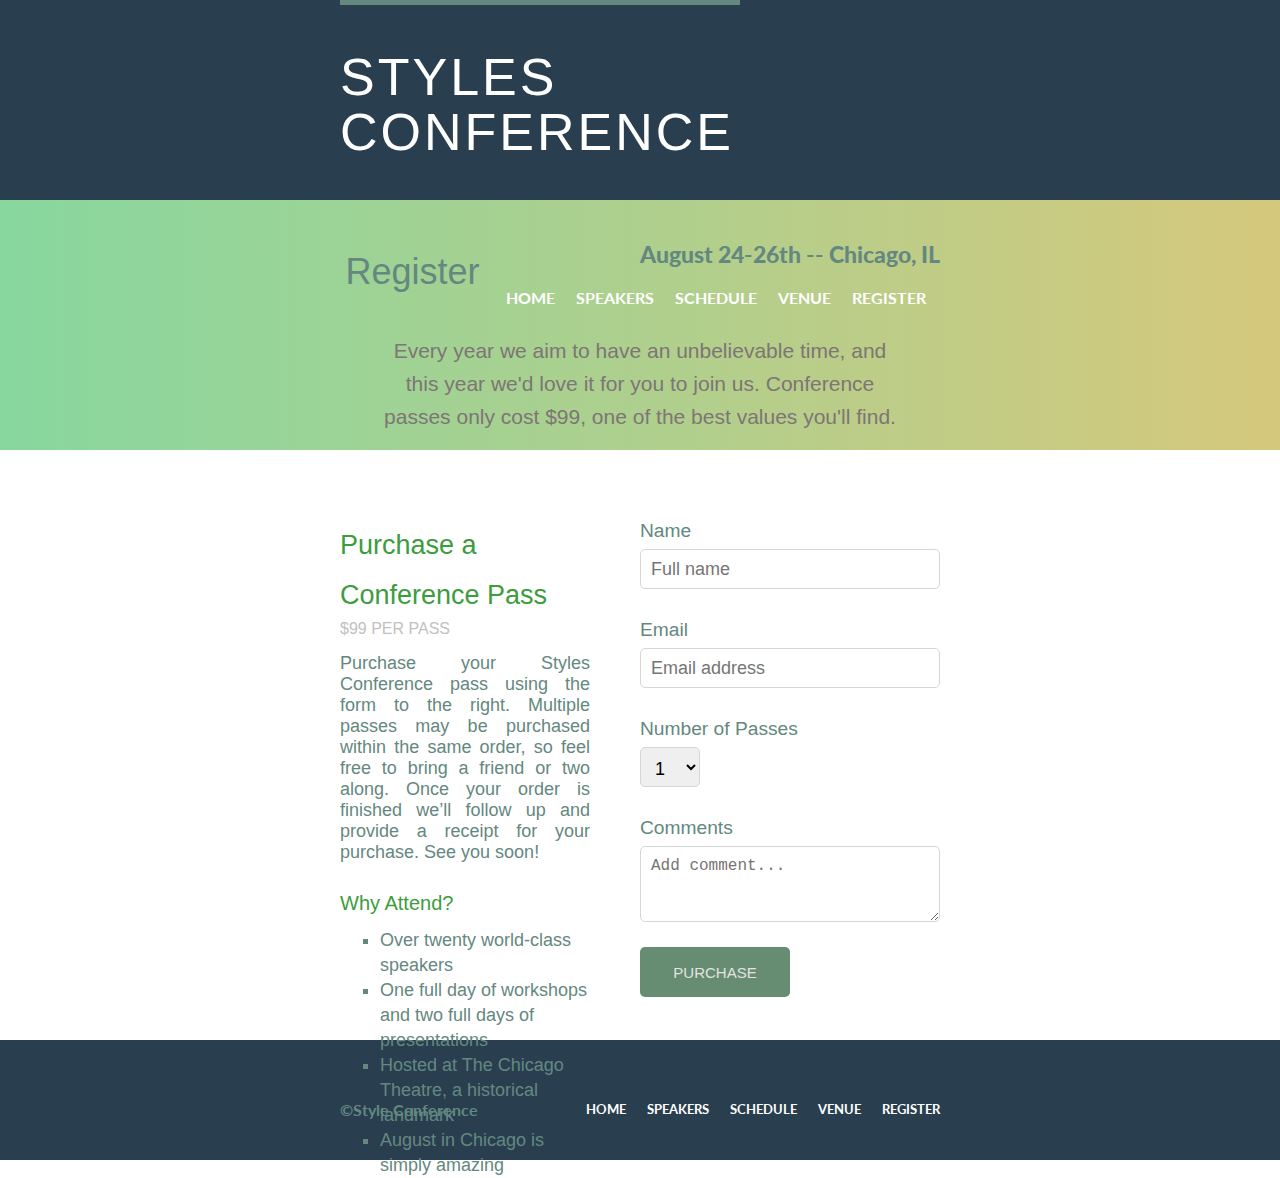
<file: Styles-Conference/register.html>
<!DOCTYPE html>
<html lang="en">

<head>
    <meta charset="UTF-8">
    <meta name="viewport" content="width=device-width, initial-scale=1.0">
    <title>Register - Styles Conference</title>
    <link href='https://fonts.googleapis.com/css?family=Lato:100italic' rel='stylesheet' type='text/css'>
    <link href='https://fonts.googleapis.com/css?family=Lato:100' rel='stylesheet' type='text/css'>
    <link rel="stylesheet" href="./register.css">
</head>

<body>
    <!-- common header -->
    <div id="header">
        <div id="left">
            <div id="decoration-line"></div>
            <a href="/index.html" id="title">STYLES <br> CONFERENCE</a>
        </div>

        <div id="right">
            <div id="date">August 24-26th -- Chicago, IL</div>
            <ul id="navbar">
                <li><a href="./index.html">HOME</a></li>
                <li><a href="./speakers.html">SPEAKERS</a></li>
                <li><a href="./schedule.html">SCHEDULE</a></li>
                <li><a href="./venue.html">VENUE</a></li>
                <li><a href="./register.html">REGISTER</a></li>
            </ul>
        </div>
    </div>

    <!-- Speakers section  -->
    <section id="speakers">
        <h1 id="title">Register</h1>
        <p id="speakers-para">Every year we aim to have an unbelievable time, and this year we'd love it for you to join
            us. Conference passes only cost $99, one of the best values you'll find.</p>
    </section>

    <!-- information and registration form section  -->
    <section id="registration-2">
        <div style="width: 65%; margin-right: 50px;">
            <h1 class="reg-title">Purchase a Conference Pass</h1>
            <p id="pass-price">$99 PER PASS</p>
            <p id="details">Purchase your Styles Conference pass using the form to the right. Multiple passes may be
                purchased within the same order, so feel free to bring a friend or two along. Once your order is
                finished we’ll follow up and provide a receipt for your purchase. See you soon!</p>
            <h1 class="why-attend">Why Attend?</h1>
            <ul>
                <li>Over twenty world-class speakers</li>
                <li>One full day of workshops and two full days of presentations</li>
                <li>Hosted at The Chicago Theatre, a historical landmark</li>
                <li>August in Chicago is simply amazing</li>
            </ul>
        </div>

        <div>
            <form action="">
                <label for="name">Name</label><br>
                <input type="text" placeholder="Full name" required>
                <br>
                <label for="email">Email</label><br>
                <input type="email" name="email" id="" placeholder="Email address" required>
                <br>
                <label for="passes">Number of Passes</label><br>
                <select name="passes" id="">
                    <option value="1">1</option>
                    <option value="2">2</option>
                    <option value="3">3</option>
                    <option value="4">4</option>
                    <option value="5">5</option>
                </select>
                <br>
                <label for="comments">Comments</label><br>
                <textarea name="comment" id="" rows="3" cols="10" placeholder="Add comment..."></textarea>
                <br>
                <button onclick="alert('Thanks for purchasing')">PURCHASE</button>
            </form>
        </div>
    </section>

    <!-- Common Footer -->
    <footer id="footer" style="margin-top: 50px;">
        <div id="left-footer">
            <a href="/index.html"> ©Style Conference</a>
        </div>

        <div id="right-footer">
            <ul id="navbar-footer">
                <li><a href="./index.html">HOME</a></li>
                <li><a href="./speakers.html">SPEAKERS</a></li>
                <li><a href="./schedule.html">SCHEDULE</a></li>
                <li><a href="./venue.html">VENUE</a></li>
                <li><a href="./register.html">REGISTER</a></li>
            </ul>
        </div>
    </footer>

</body>

</html>
</file>
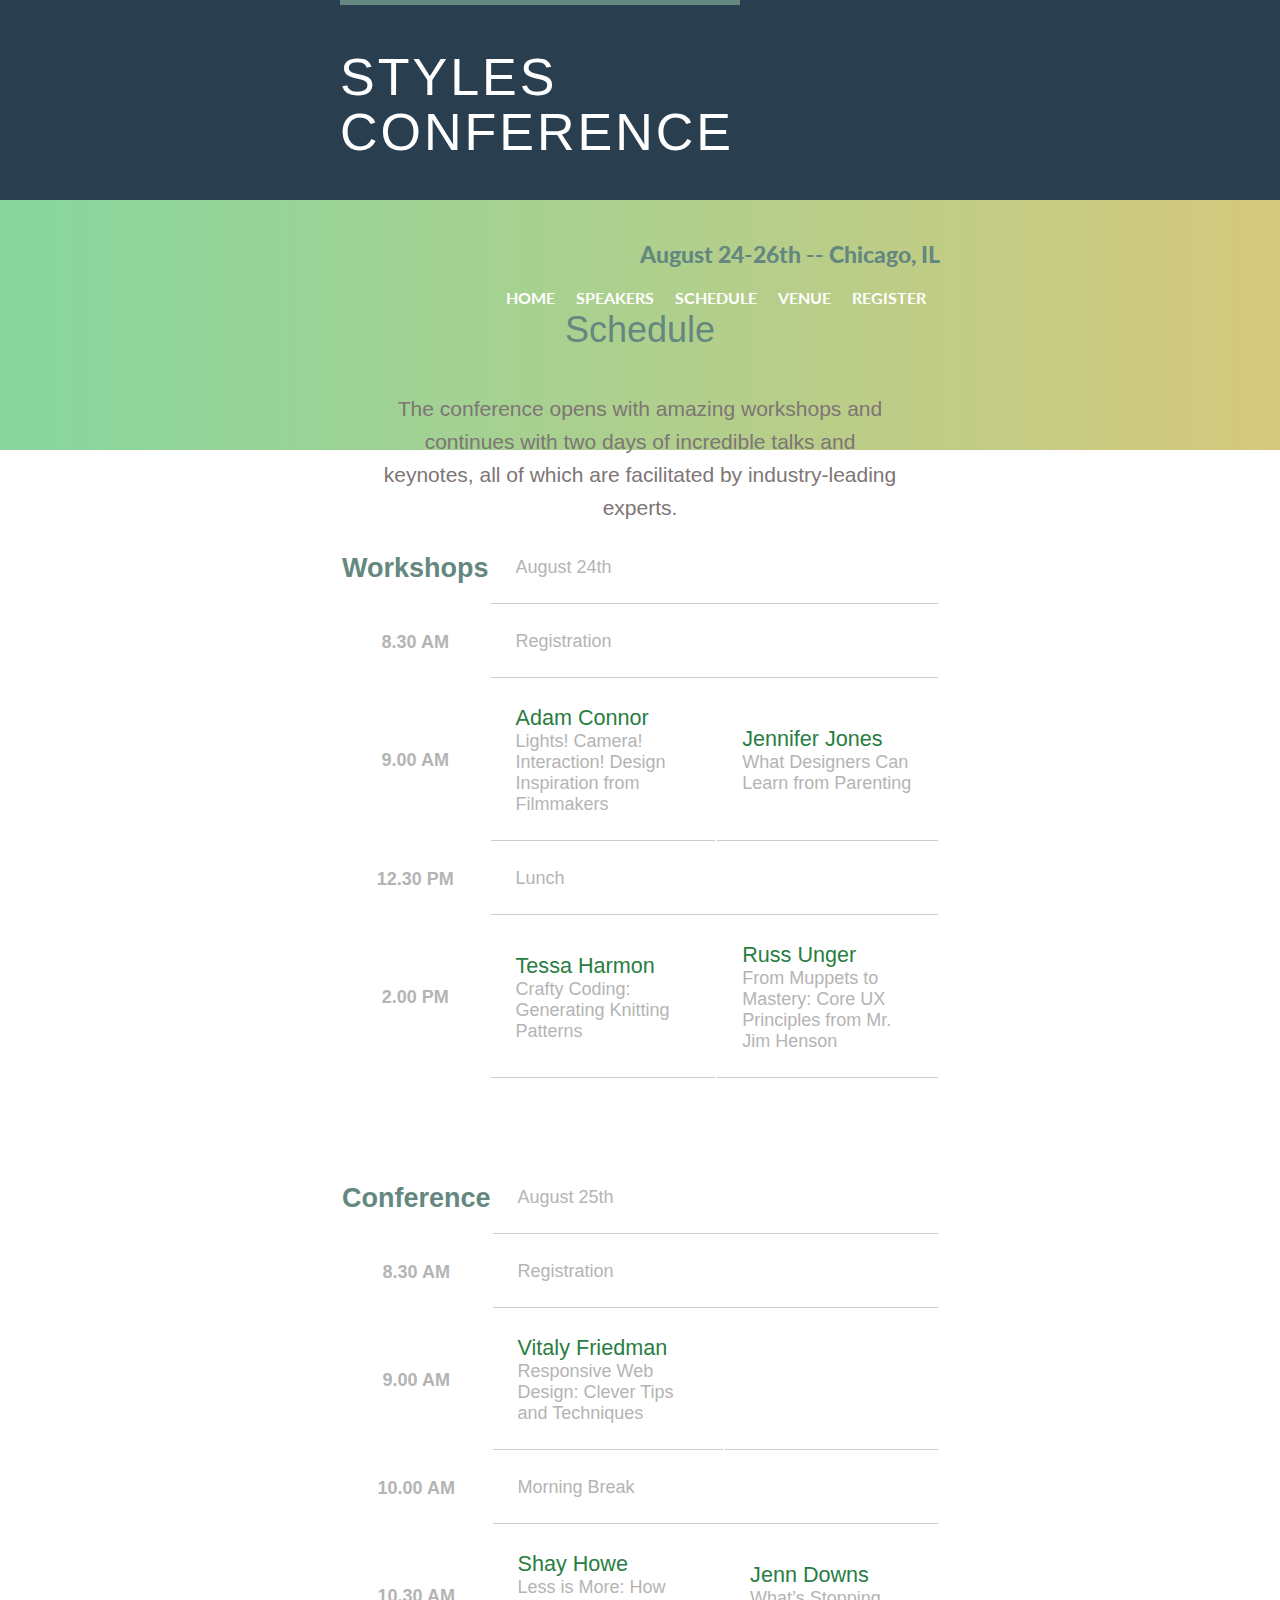
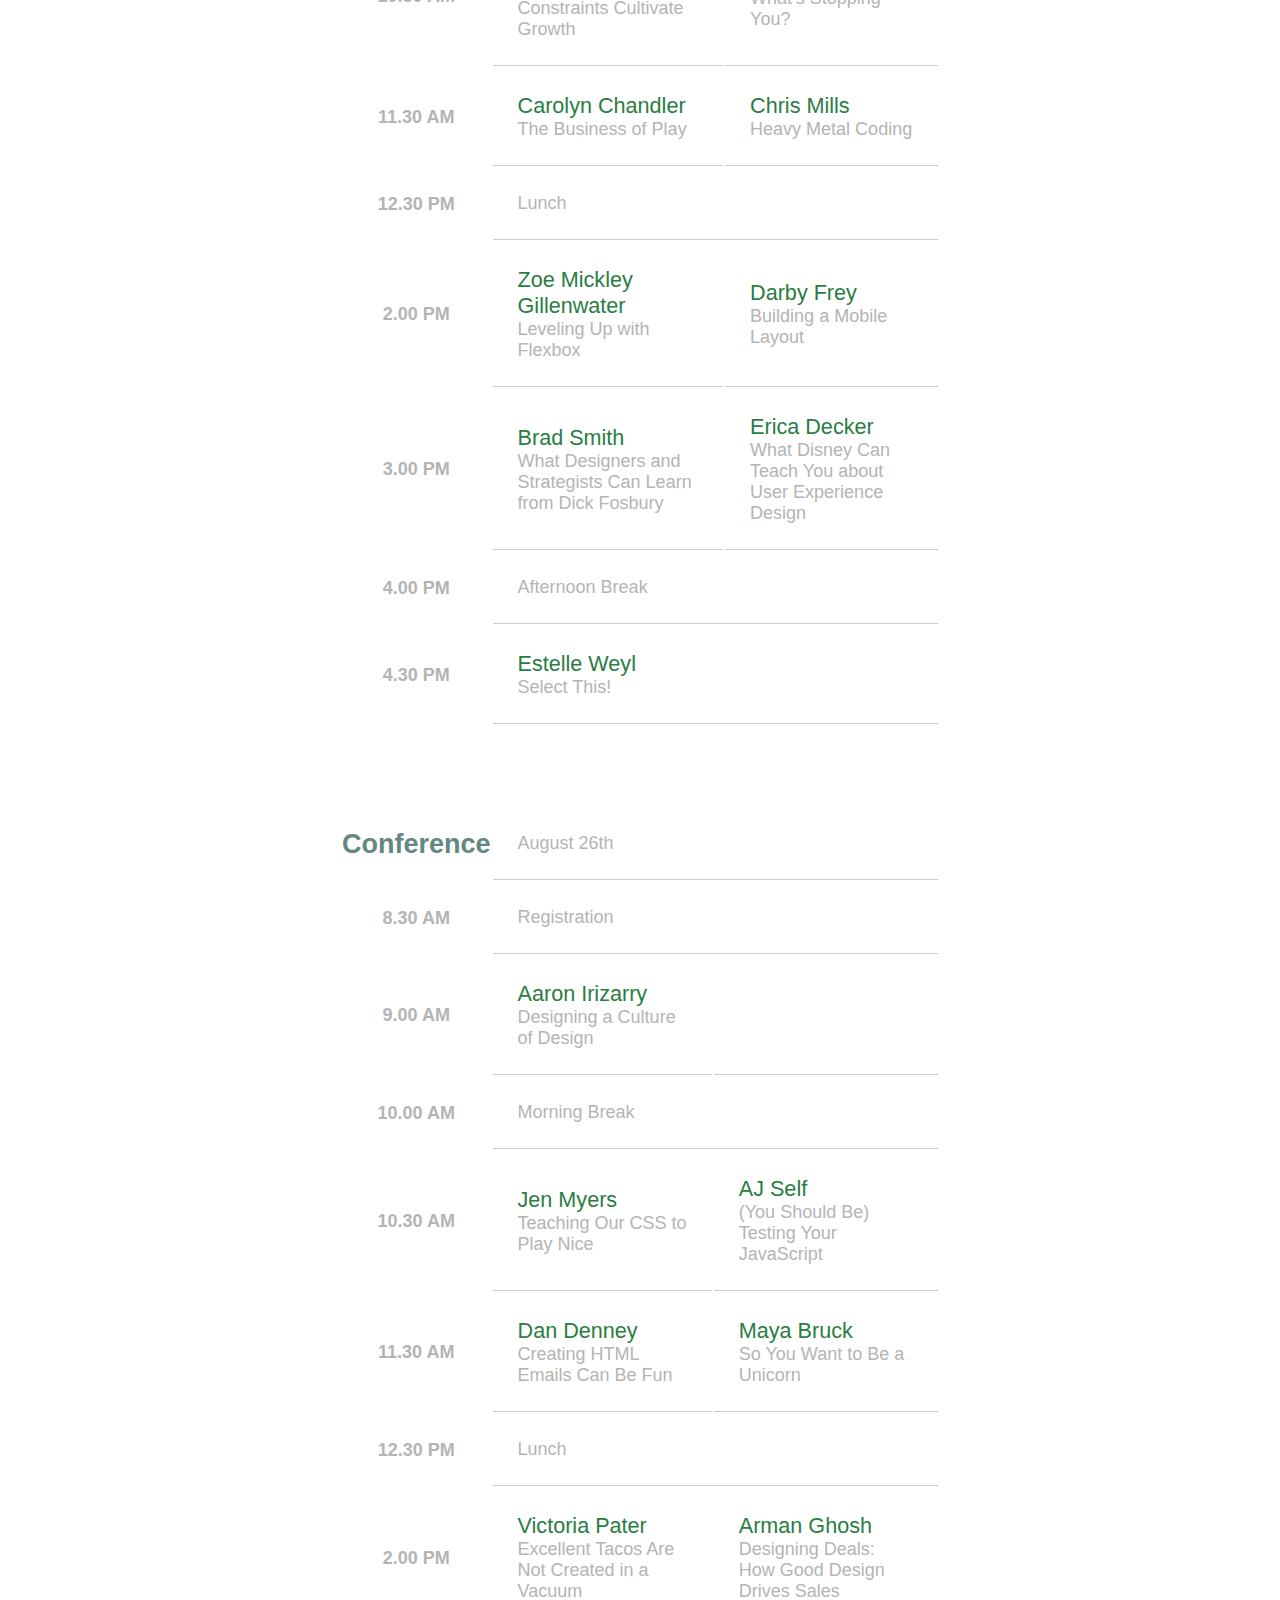
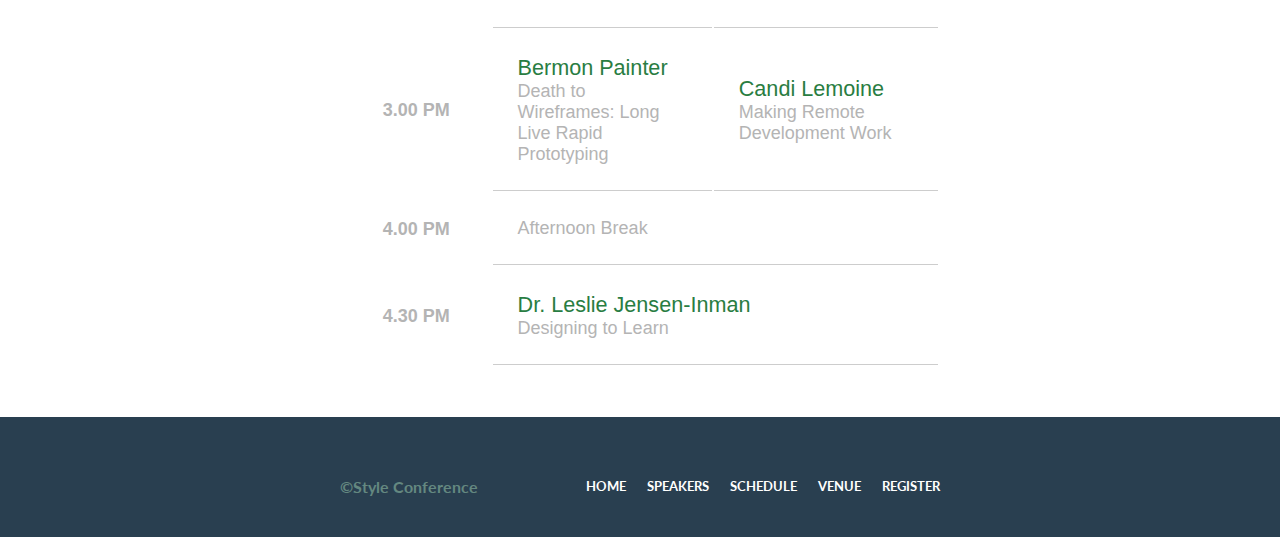
<file: Styles-Conference/schedule.html>
<!DOCTYPE html>
<html lang="en">

<head>
    <meta charset="UTF-8">
    <meta name="viewport" content="width=device-width, initial-scale=1.0">
    <title>Schedule - Styles Conference</title>
    <link href='https://fonts.googleapis.com/css?family=Lato:100italic' rel='stylesheet' type='text/css'>
    <link href='https://fonts.googleapis.com/css?family=Lato:100' rel='stylesheet' type='text/css'>
    <link rel="stylesheet" href="./schedule.css">
</head>

<body>

    <!-- common header -->
    <div id="header">
        <div id="left">
            <div id="decoration-line"></div>
            <a href="/index.html" id="title">STYLES <br> CONFERENCE</a>
        </div>

        <div id="right">
            <div id="date">August 24-26th -- Chicago, IL</div>
            <ul id="navbar">
                <li><a href="./index.html">HOME</a></li>
                <li><a href="./speakers.html">SPEAKERS</a></li>
                <li><a href="./schedule.html">SCHEDULE</a></li>
                <li><a href="./venue.html">VENUE</a></li>
                <li><a href="./register.html">REGISTER</a></li>
            </ul>
        </div>
    </div>

    <!-- Speakers section  -->
    <section id="speakers">
        <h1 id="title">Schedule</h1>
        <p id="speakers-para">The conference opens with amazing workshops and continues with two days of incredible
            talks and keynotes, all of which are facilitated by industry-leading experts.</p>
    </section>

    <!--Workshops Schedule table of speakers  -->
    <section class="workshops">
        <table>
            <thead>
                <tr>
                    <th>
                        <h2>Workshops</h2>
                    </th>
                    <td colspan="3">August 24th</td>
                </tr>
            </thead>
            <tbody>
                <tr>
                    <th>8.30 AM</th>
                    <td colspan="3">Registration</td>
                </tr>
                <tr>
                    <th>9.00 AM</th>
                    <td><span class="name">Adam Connor </span><br><a href="./speakers.html">Lights! Camera! Interaction!
                            Design Inspiration from Filmmakers</a></td>
                    <td><span class="name">Jennifer Jones</span> <br><a href="./speakers.html">What Designers Can Learn
                            from Parenting</a></td>
                </tr>

                <tr>
                    <th>12.30 PM</th>
                    <td colspan="3">Lunch</td>
                </tr>
                <tr>
                    <th>2.00 PM</th>
                    <td><span class="name">Tessa Harmon</span><br><a href="./speakers.html">Crafty Coding: Generating
                            Knitting Patterns</a></td>
                    <td><span class="name">Russ Unger</span> <br><a href="./speakers.html">From Muppets to Mastery: Core
                            UX Principles from Mr. Jim Henson</a></td>
                </tr>
            </tbody>
        </table>
    </section>

    <!-- Conference Schedule table of speakers  -->
    <section class="workshops">
        <table>
            <thead>
                <tr>
                    <th>
                        <h2>Conference</h2>
                    </th>
                    <td colspan="3">August 25th</td>
                </tr>
            </thead>
            <tbody>
                <tr>
                    <th>8.30 AM</th>
                    <td colspan="3">Registration</td>
                </tr>
                <tr>
                    <th>9.00 AM</th>
                    <td><span class="name">Vitaly Friedman</span><br><a href="./speakers.html">Responsive Web Design:
                            Clever Tips and Techniques</a></td>
                    <td><span class="name"></span> <br><a href="./speakers.html">
                        </a></td>
                </tr>
                <tr>
                    <th>10.00 AM</th>
                    <td colspan="3">Morning Break</td>
                </tr>

                <tr>
                    <th>10.30 AM</th>
                    <td><span class="name">
                            Shay Howe</span><br><a href="./speakers.html">Less is More: How Constraints Cultivate
                            Growth</a></td>
                    <td><span class="name">Jenn Downs</span> <br><a href="./speakers.html">What’s Stopping You?
                        </a></td>
                </tr>

                <tr>
                    <th>11.30 AM</th>
                    <td><span class="name">Carolyn Chandler</span><br><a href="./speakers.html">The Business of Play</a>
                    </td>
                    <td><span class="name">Chris Mills</span> <br><a href="./speakers.html">Heavy Metal Coding
                        </a></td>
                </tr>

                <tr>
                    <th>12.30 PM</th>
                    <td colspan="3">Lunch</td>
                </tr>

                <tr>
                    <th>2.00 PM</th>
                    <td><span class="name">
                            Zoe Mickley Gillenwater</span><br><a href="./speakers.html">Leveling Up with Flexbox</a>
                    </td>
                    <td><span class="name">Darby Frey</span> <br><a href="./speakers.html">Building a Mobile Layout</a>
                    </td>
                </tr>

                <tr>
                    <th>3.00 PM</th>
                    <td><span class="name">Brad Smith</span><br><a href="./speakers.html">What Designers and Strategists
                            Can Learn from Dick Fosbury</a>
                    </td>
                    <td><span class="name">Erica Decker</span> <br><a href="./speakers.html">What Disney Can Teach You
                            about User Experience Design</a>
                    </td>
                </tr>

                <tr>
                    <th>4.00 PM</th>
                    <td colspan="3">Afternoon Break</td>
                </tr>
                <tr>
                    <th>4.30 PM</th>
                    <td colspan="3"><span class="name">
                            Estelle Weyl</span> <br><a href="./speakers.html">Select This!</a>
                    </td>
                </tr>
            </tbody>
        </table>
    </section>

    <!-- Conference Schedule table of speakers  -->
    <section class="workshops">
        <table>
            <thead>
                <tr>
                    <th>
                        <h2>Conference</h2>
                    </th>
                    <td colspan="3">August 26th</td>
                </tr>
            </thead>
            <tbody>
                <tr>
                    <th>8.30 AM</th>
                    <td colspan="3">Registration</td>
                </tr>
                <tr>
                    <th>9.00 AM</th>
                    <td><span class="name">
                            Aaron Irizarry</span><br><a href="./speakers.html">Designing a Culture of Design</a></td>
                    <td><span class="name"></span> <br><a href="./speakers.html">
                        </a></td>
                </tr>
                <tr>
                    <th>10.00 AM</th>
                    <td colspan="3">Morning Break</td>
                </tr>

                <tr>
                    <th>10.30 AM</th>
                    <td><span class="name">Jen Myers</span><br><a href="./speakers.html">Teaching Our CSS to Play Nice</a></td>
                    <td><span class="name">AJ Self</span> <br><a href="./speakers.html">(You Should Be) Testing Your JavaScript
                        </a></td>
                </tr>

                <tr>
                    <th>11.30 AM</th>
                    <td><span class="name">Dan Denney</span><br><a href="./speakers.html">Creating HTML Emails Can Be Fun</a>
                    </td>
                    <td><span class="name">Maya Bruck</span> <br><a href="./speakers.html">So You Want to Be a Unicorn</a></td>
                </tr>

                <tr>
                    <th>12.30 PM</th>
                    <td colspan="3">Lunch</td>
                </tr>

                <tr>
                    <th>2.00 PM</th>
                    <td><span class="name">
                        Victoria Pater</span><br><a href="./speakers.html">Excellent Tacos Are Not Created in a Vacuum</a>
                    </td>
                    <td><span class="name">Arman Ghosh</span> <br><a href="./speakers.html">Designing Deals: How Good Design Drives Sales</a>
                    </td>
                </tr>

                <tr>
                    <th>3.00 PM</th>
                    <td><span class="name">Bermon Painter</span><br><a href="./speakers.html">Death to Wireframes: Long Live Rapid Prototyping</a>
                    </td>
                    <td><span class="name">Candi Lemoine</span> <br><a href="./speakers.html">Making Remote Development Work</a>
                    </td>
                </tr>

                <tr>
                    <th>4.00 PM</th>
                    <td colspan="3">Afternoon Break</td>
                </tr>
                <tr>
                    <th>4.30 PM</th>
                    <td colspan="3"><span class="name">Dr. Leslie Jensen-Inman</span> <br><a href="./speakers.html">Designing to Learn</a>
                    </td>
                </tr>
            </tbody>
        </table>
    </section>

    <!-- Common Footer -->
    <footer id="footer" style="margin-top: 50px;">
        <div id="left-footer">
            <a href="/index.html"> ©Style Conference</a>
        </div>

        <div id="right-footer">
            <ul id="navbar-footer">
                <li><a href="./index.html">HOME</a></li>
                <li><a href="./speakers.html">SPEAKERS</a></li>
                <li><a href="./schedule.html">SCHEDULE</a></li>
                <li><a href="./venue.html">VENUE</a></li>
                <li><a href="./register.html">REGISTER</a></li>
            </ul>
        </div>
    </footer>
</body>

</html>
</file>
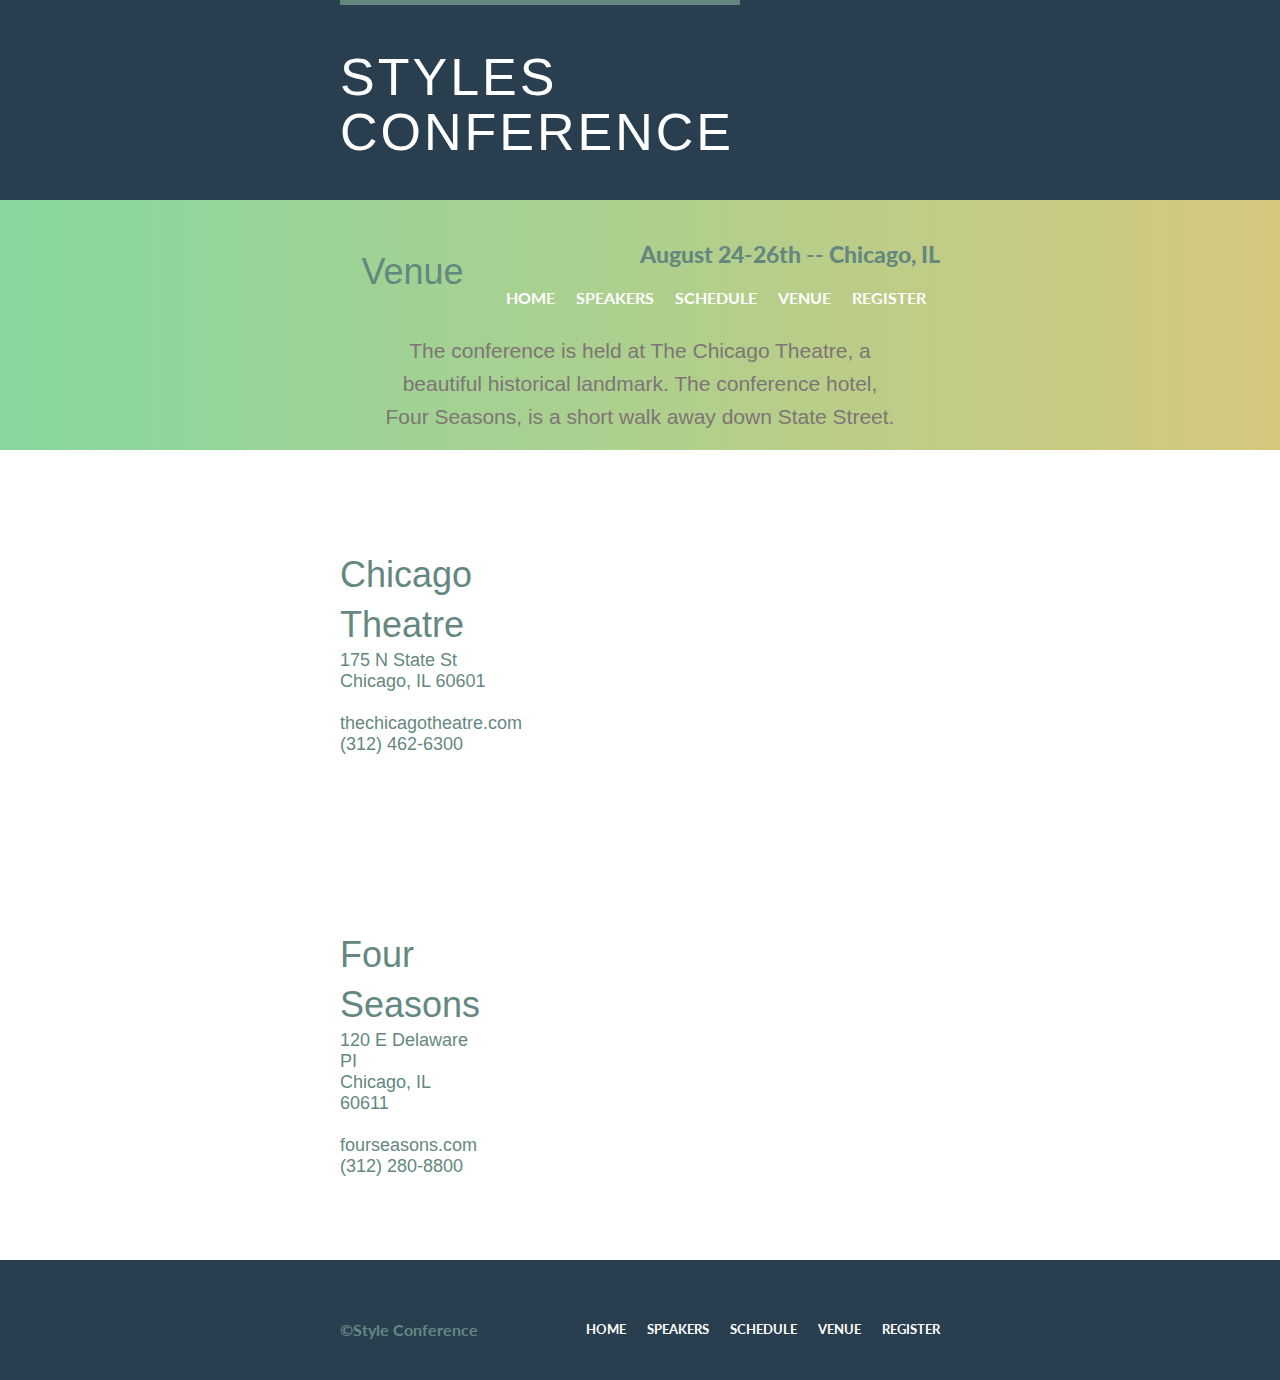
<file: Styles-Conference/venue.html>
<!DOCTYPE html>
<html lang="en">

<head>
    <meta charset="UTF-8">
    <meta name="viewport" content="width=device-width, initial-scale=1.0">
    <title>Venue - Style Conference</title>
    <link href='https://fonts.googleapis.com/css?family=Lato:100italic' rel='stylesheet' type='text/css'>
    <link href='https://fonts.googleapis.com/css?family=Lato:100' rel='stylesheet' type='text/css'>
    <link rel="stylesheet" href="./venue.css">
</head>

<body>
    <!-- common header -->
    <div id="header">
        <div id="left">
            <div id="decoration-line"></div>
            <a href="/index.html" id="title">STYLES <br> CONFERENCE</a>
        </div>

        <div id="right">
            <div id="date">August 24-26th -- Chicago, IL</div>
            <ul id="navbar">
                <li><a href="./index.html">HOME</a></li>
                <li><a href="./speakers.html">SPEAKERS</a></li>
                <li><a href="./schedule.html">SCHEDULE</a></li>
                <li><a href="./venue.html">VENUE</a></li>
                <li><a href="./register.html">REGISTER</a></li>
            </ul>
        </div>
    </div>

    <!-- Speakers section  -->
    <section id="speakers">
        <h1 id="title">Venue</h1>
        <p id="speakers-para">The conference is held at The Chicago Theatre, a beautiful historical landmark. The
            conference hotel, Four Seasons, is a short walk away down State Street.</p>
    </section>

    <!-- map-1 chicago Theater  -->
    <section class="map-1">
        <div>
            <h1 class="map-title">Chicago Theatre</h1>
            <p>175 N State St <br>
                Chicago, IL 60601</p>
            <br>
            <a href="#">thechicagotheatre.com</a>
            <p>(312) 462-6300</p>
        </div>

        <div>
            <iframe src="https://www.google.com/maps/embed?pb=!1m18!1m12!1m3!1d2970.3412735651004!2d-87.63245651611237!3d41.885517090811526!2m3!1f0!2f0!3f0!3m2!1i1024!2i768!4f13.1!3m3!1m2!1s0x880e2ca55810a493%3A0x4700ddf60fcbfad6!2sThe%20Chicago%20Theatre!5e0!3m2!1sen!2sin!4v1716577964742!5m2!1sen!2sin" style="margin-left: 100px; border: none;" width="700" height="300" style="border:0;" allowfullscreen="" loading="lazy" referrerpolicy="no-referrer-when-downgrade"></iframe>
        </div>
    </section>

    <!-- map-2 chicago Theater  -->
    <section class="map-1">
        <div>
            <h1 class="map-title">Four Seasons</h1>
            <p>120 E Delaware PI <br>
                Chicago, IL 60611</p>
            <br>
            <a href="#">fourseasons.com</a>
            <p>(312) 280-8800</p>
        </div>

        <div>
            <iframe src="https://www.google.com/maps/embed?pb=!1m18!1m12!1m3!1d3240.548599069934!2d139.76035177529855!3d35.68811532959663!2m3!1f0!2f0!3f0!3m2!1i1024!2i768!4f13.1!3m3!1m2!1s0x60188d4fdf9d71ff%3A0xf06cbdfd6d5ce09e!2sFour%20Seasons%20Hotel%20Tokyo%20at%20Otemachi!5e0!3m2!1sen!2sin!4v1716579594652!5m2!1sen!2sin" style="margin-left: 120px; border: none;" width="700" height="300" style="border:0;" allowfullscreen="" loading="lazy" referrerpolicy="no-referrer-when-downgrade"></iframe>
        </div>
    </section>

    <!-- Common Footer -->
    <footer id="footer" style="margin-top: 50px;">
        <div id="left-footer">
            <a href="/index.html"> ©Style Conference</a>
        </div>

        <div id="right-footer">
            <ul id="navbar-footer">
                <li><a href="./index.html">HOME</a></li>
                <li><a href="./speakers.html">SPEAKERS</a></li>
                <li><a href="./schedule.html">SCHEDULE</a></li>
                <li><a href="./venue.html">VENUE</a></li>
                <li><a href="./register.html">REGISTER</a></li>
            </ul>
        </div>
    </footer>
</body>

</html>
</file>
<file: Styles-Conference/register.css>
*{
    margin: 0;
    padding: 0;
    box-sizing: border-box;
}

body{
    margin: 0;
    padding: 0;
    scroll-behavior: smooth;
    color: rgb(255, 255, 255); 
}

/* CSS variables */
:root{
    --thin-font: Lato, sans-serif;
    --bg-color: #293f50;
    --grey-text: #648880;
    --defaut-paddding: 0px 340px; 
}


/* index style (Home page style) */
#header{
    width: 100%;
    height: 200px;
    background-color: var(--bg-color);
    padding: var(--defaut-paddding);
}

#header > #left{
    float: left;
}

#header #left > #decoration-line{
    width: 400px;
    height: 5px;
    background-color: var(--grey-text);
    margin-bottom: 45px;
}

#header #left > #title{
    /* font-family: var(--thin-font);
    font-weight: bold; */
    font-family: sans-serif;
    font-weight: 200;
    font-size: 52px;
    line-height: 55px;
    letter-spacing: 3px;
    text-decoration: none;
    color: rgb(255, 255, 255);
    text-transform: uppercase;
}

#header #left > #title:hover{
    color: var(--grey-text);
}

#header > #right{
    float: right;
}

#header #right > #date{
    color: var(--grey-text);
    font-family: var(--thin-font);
    font-weight: 900;
    font-size: 23px;
    margin-top: 80px;
    margin-bottom: 20px;
    margin-left: 155px;
}

#header #right #navbar{
    display: flex;
    list-style-type: none;
}

#header #right #navbar li a{
    text-decoration: none;
    color: white;
    margin-left: 21px;
    font-family: var(--thin-font);
    font-weight: bold;
}

#header #right #navbar li a:hover{
    color: var(--grey-text);
}



/* style for footer  */
#footer{
    left: 0;
    bottom: 0;    
    width: 100%;
    background-color: var(--bg-color);
    height: 120px;
    padding: var(--defaut-paddding);/
}

#footer #left-footer{
    float: left;
    margin-top: 60px ;
}

#footer #left-footer a{
    color:var(--grey-text);
    font-family: var(--thin-font);
    text-decoration: none;
    font-size: 16px;
    font-weight: 700;
}

#footer #right-footer #navbar-footer{
    list-style-type: none;
    float: right;
    display: flex;
    margin-top: 60px;
}

#footer #right-footer #navbar-footer li a{
    text-decoration: none;
    color: rgb(255, 255, 255);
    margin-left: 21px;
    font-family: var(--thin-font);
    font-weight: bold;
    font-size: 13px;
}


/* speakers second header style  */
#speakers{
    height: 250px;
    padding: var(--defaut-paddding);
    background: #cbe2c1;
    background: -webkit-linear-gradient(to right, #3be66e, #cdb739);
    background: -moz-linear-gradient(to right, #3be66e, #cdb739);
    background: linear-gradient(to right, #87d79f, #d5c87c);
    text-align: center;
}

#speakers #title{
    font-size: 36px;
    line-height: 44px;
    color: #648880;
    /* font-family: var(--thin-font); */
    font-family: sans-serif;
    font-weight: 200;
    padding-top: 50px;
}

#speakers #speakers-para{
    font-family: sans-serif;
    font-size: 21px;
    line-height: 33px;
    margin-bottom: 22px;
    margin: 0;
    padding: 40px;
    border: 0;
    color: rgb(126, 117, 117);
}


/* registration-2 style  */
#registration-2{
    height: 540px;
    /* margin-bottom: -50px; */
    padding: var(--defaut-paddding);
    display: flex;
    padding-top: 70px;
    color: var(--grey-text);
    font-family: sans-serif;
}

#registration-2 .reg-title{
    font-size: 27px;
    font-weight: 300;
    line-height: 50px;
    color: rgb(61, 156, 61);
}

#registration-2 .why-attend{
    font-size: 20px;
    font-weight: 300;
    line-height: 50px;
    color: rgb(61, 156, 61);
}

#registration-2 #pass-price{
    color: rgb(193, 193, 193);
}

#registration-2 #details{
    color: var(--grey-text);
    padding: 15px 0;
    font-size: large;
    text-align: justify;
}

#registration-2 ul li{
    list-style-type: square;
    font-size: large;
    margin-left: 40px;
    line-height: 25px;
}

/* registration form style  */

#registration-2 div form{
    font-size: larger;
}

#registration-2 div form input, select{
    margin-top: 7px;
    margin-bottom: 30px;
    height: 40px;
    border: 1px solid rgb(214, 214, 214);
    width: 300px;
    border-radius: 5px;
    font-size: large;
    padding: 10px;
}

#registration-2 div form select{
    width: 60px;
}

#registration-2 div form textarea{
    margin-top: 7px;
    margin-bottom: 20px;
    border: 1px solid rgb(214, 214, 214);
    border-radius: 5px;
    width: 300px;
    font-size: large;
    padding: 10px;
}

#registration-2 div form button{
    font-size: 15px;
    padding: 10px;
    color: rgb(228, 227, 227);
    background-color: #668c72;
    border-radius: 5px;
    width: 150px;
    height: 50px;
    border: none;
    cursor: pointer;
    font-family:sans-serif;
    font-weight: 500;
}

#registration-2 div form button:hover{
    background-color: #8ec49e;
    color: rgb(255, 255, 255);
}
</file>
<file: Styles-Conference/schedule.css>
*{
    margin: 0;
    padding: 0;
    box-sizing: border-box;
}

body{
    margin: 0;
    padding: 0;
    scroll-behavior: smooth;
    color: rgb(255, 255, 255); 
}

/* CSS variables */
:root{
    --thin-font: Lato, sans-serif;
    --bg-color: #293f50;
    --grey-text: #648880;
    --defaut-paddding: 0px 340px; 
}



/* index style (Home page style) */
#header{
    width: 100%;
    height: 200px;
    background-color: var(--bg-color);
    padding: var(--defaut-paddding);
}

#header > #left{
    float: left;
}

#header #left > #decoration-line{
    width: 400px;
    height: 5px;
    background-color: var(--grey-text);
    margin-bottom: 45px;
}

#header #left > #title{
    /* font-family: var(--thin-font);
    font-weight: bold; */
    font-family: sans-serif;
    font-weight: 200;
    font-size: 52px;
    line-height: 55px;
    letter-spacing: 3px;
    text-decoration: none;
    color: rgb(255, 255, 255);
    text-transform: uppercase;
}

#header #left > #title:hover{
    color: var(--grey-text);
}

#header > #right{
    float: right;
}

#header #right > #date{
    color: var(--grey-text);
    font-family: var(--thin-font);
    font-weight: 900;
    font-size: 23px;
    margin-top: 80px;
    margin-bottom: 20px;
    margin-left: 155px;
}

#header #right #navbar{
    display: flex;
    list-style-type: none;
}

#header #right #navbar li a{
    text-decoration: none;
    color: white;
    margin-left: 21px;
    font-family: var(--thin-font);
    font-weight: bold;
}

#header #right #navbar li a:hover{
    color: var(--grey-text);
}



/* style for footer  */

#footer{
    left: 0;
    right: 0;
    bottom: 0; 
    width: 100%;
    background-color: var(--bg-color);
    height: 120px;
    padding: var(--defaut-paddding);/
}

#footer #left-footer{
    float: left;
    margin-top: 60px ;
}

#footer #left-footer a{
    color:var(--grey-text);
    font-family: var(--thin-font);
    text-decoration: none;
    font-size: 16px;
    font-weight: 700;
}

#footer #right-footer #navbar-footer{
    list-style-type: none;
    float: right;
    display: flex;
    margin-top: 60px;
}

#footer #right-footer #navbar-footer li a{
    text-decoration: none;
    color: rgb(255, 255, 255);
    margin-left: 21px;
    font-family: var(--thin-font);
    font-weight: bold;
    font-size: 13px;
}


/* speakers second header style  */
#speakers{
    height: 250px;
    padding: var(--defaut-paddding);
    background: #cbe2c1;
    background: -webkit-linear-gradient(to right, #3be66e, #cdb739);
    background: -moz-linear-gradient(to right, #3be66e, #cdb739);
    background: linear-gradient(to right, #87d79f, #d5c87c);
    text-align: center;
}

#speakers #title{
    font-size: 36px;
    line-height: 44px;
    color: #648880;
    /* font-family: var(--thin-font); */
    font-family: sans-serif;
    font-weight: 200;
    padding-top: 50px;
}

#speakers #speakers-para{
    font-family: sans-serif;
    font-size: 21px;
    line-height: 33px;
    margin-bottom: 22px;
    margin: 0;
    padding: 40px;
    border: 0;
    color: rgb(126, 117, 117);
}


/* Speakers Schedule table style  */

.workshops{
    color: var(--grey-text);
    font-family: sans-serif;
    padding: var(--defaut-paddding);
    margin-top: 80px;
    font-size: large;
}

.workshops tr td{
    /* line-height: 45px; */
    padding-left: 90px;
    margin-bottom: 90px;
}

.workshops table thead tr,.workshops table thead td, .workshops table tbody td, .workshops table tbody th{
    /* line-height: 80px; */
    padding: 25px;

}

.workshops table tbody td, .workshops table thead td {
    border-bottom: 1px solid rgb(205, 205, 205);
    margin-left: 100px;
}


.workshops table tbody .name{
    color: #297d42;
    font-size: larger;
}

.workshops table tbody a, .workshops table tbody th,.workshops table thead td, .workshops table tbody tr td {
    text-decoration: none;
    color: rgb(180, 180, 180);
}
</file>
<file: Styles-Conference/venue.css>
*{
    margin: 0;
    padding: 0;
    box-sizing: border-box;
}

body{
    margin: 0;
    padding: 0;
    scroll-behavior: smooth;
    color: rgb(255, 255, 255); 
}

/* CSS variables */
:root{
    --thin-font: Lato, sans-serif;
    --bg-color: #293f50;
    --grey-text: #648880;
    --defaut-paddding: 0px 340px; 
}

/* index style (Home page style) */
#header{
    width: 100%;
    height: 200px;
    background-color: var(--bg-color);
    padding: var(--defaut-paddding);
}

#header > #left{
    float: left;
}

#header #left > #decoration-line{
    width: 400px;
    height: 5px;
    background-color: var(--grey-text);
    margin-bottom: 45px;
}

#header #left > #title{
    /* font-family: var(--thin-font);
    font-weight: bold; */
    font-family: sans-serif;
    font-weight: 200;
    font-size: 52px;
    line-height: 55px;
    letter-spacing: 3px;
    text-decoration: none;
    color: rgb(255, 255, 255);
    text-transform: uppercase;
}

#header #left > #title:hover{
    color: var(--grey-text);
}

#header > #right{
    float: right;
}

#header #right > #date{
    color: var(--grey-text);
    font-family: var(--thin-font);
    font-weight: 900;
    font-size: 23px;
    margin-top: 80px;
    margin-bottom: 20px;
    margin-left: 155px;
}

#header #right #navbar{
    display: flex;
    list-style-type: none;
}

#header #right #navbar li a{
    text-decoration: none;
    color: white;
    margin-left: 21px;
    font-family: var(--thin-font);
    font-weight: bold;
}

#header #right #navbar li a:hover{
    color: var(--grey-text);
}



/* style for footer  */
#footer{
    left: 0;
    bottom: 0;    
    width: 100%;
    background-color: var(--bg-color);
    height: 120px;
    padding: var(--defaut-paddding);/
}

#footer #left-footer{
    float: left;
    margin-top: 60px ;
}

#footer #left-footer a{
    color:var(--grey-text);
    font-family: var(--thin-font);
    text-decoration: none;
    font-size: 16px;
    font-weight: 700;
}

#footer #right-footer #navbar-footer{
    list-style-type: none;
    float: right;
    display: flex;
    margin-top: 60px;
}

#footer #right-footer #navbar-footer li a{
    text-decoration: none;
    color: rgb(255, 255, 255);
    margin-left: 21px;
    font-family: var(--thin-font);
    font-weight: bold;
    font-size: 13px;
}


/* speakers second header style  */
#speakers{
    height: 250px;
    padding: var(--defaut-paddding);
    background: #cbe2c1;
    background: -webkit-linear-gradient(to right, #3be66e, #cdb739);
    background: -moz-linear-gradient(to right, #3be66e, #cdb739);
    background: linear-gradient(to right, #87d79f, #d5c87c);
    text-align: center;
}

#speakers #title{
    font-size: 36px;
    line-height: 44px;
    color: #648880;
    /* font-family: var(--thin-font); */
    font-family: sans-serif;
    font-weight: 200;
    padding-top: 50px;
}

#speakers #speakers-para{
    font-family: sans-serif;
    font-size: 21px;
    line-height: 33px;
    margin-bottom: 22px;
    margin: 0;
    padding: 40px;
    border: 0;
    color: rgb(126, 117, 117);
}


/* map-1 style  */
.map-1{
    padding: var(--defaut-paddding);
    display: flex;
    justify-content: space-evenly;
    height: 380px;
    padding-top: 70px;
    font-family: sans-serif;
    font-size: large;
    
}

.map-1 .map-title{
    color: var(--grey-text);
    padding-top: 30px;
    font-weight: 400;
    line-height: 50px
} 

.map-1, .map-1 a{
    color: var(--grey-text);
    text-decoration: none;
}

.map-1 div iframe{
    margin-right: -30px;
}
</file>
